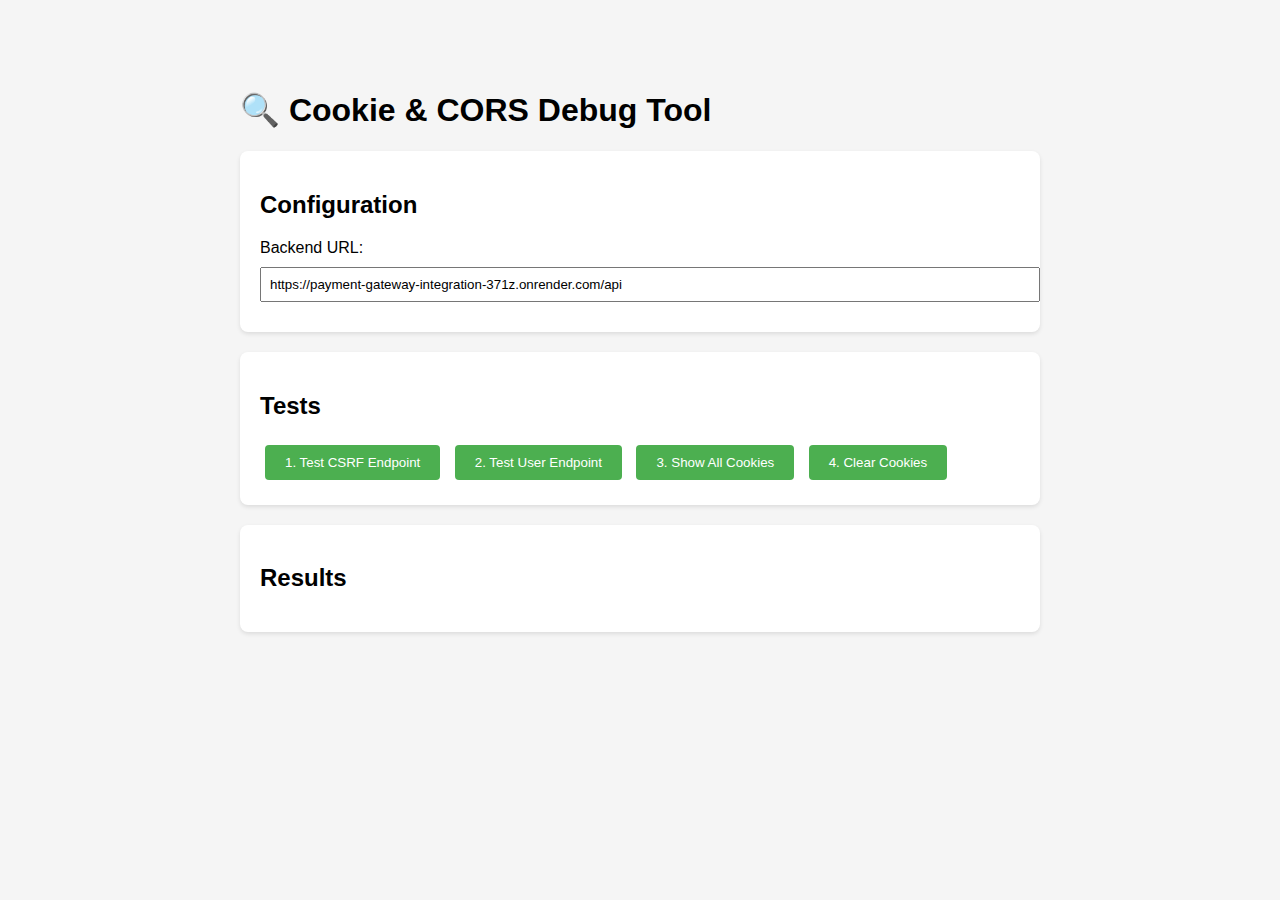
<file: frontend/debug-cookies.html>
<!DOCTYPE html>
<html lang="en">
<head>
    <meta charset="UTF-8">
    <meta name="viewport" content="width=device-width, initial-scale=1.0">
    <title>Cookie & CORS Debug Tool</title>
    <style>
        body {
            font-family: Arial, sans-serif;
            max-width: 800px;
            margin: 50px auto;
            padding: 20px;
            background: #f5f5f5;
        }
        .section {
            background: white;
            padding: 20px;
            margin: 20px 0;
            border-radius: 8px;
            box-shadow: 0 2px 4px rgba(0,0,0,0.1);
        }
        button {
            background: #4CAF50;
            color: white;
            padding: 10px 20px;
            border: none;
            border-radius: 4px;
            cursor: pointer;
            margin: 5px;
        }
        button:hover {
            background: #45a049;
        }
        .error {
            color: #d32f2f;
        }
        .success {
            color: #388e3c;
        }
        pre {
            background: #f5f5f5;
            padding: 10px;
            border-radius: 4px;
            overflow-x: auto;
        }
    </style>
</head>
<body>
    <h1>🔍 Cookie & CORS Debug Tool</h1>
    
    <div class="section">
        <h2>Configuration</h2>
        <label>Backend URL:</label>
        <input type="text" id="backendUrl" value="https://payment-gateway-integration-371z.onrender.com/api" style="width: 100%; padding: 8px; margin: 10px 0;">
    </div>

    <div class="section">
        <h2>Tests</h2>
        <button onclick="testCSRF()">1. Test CSRF Endpoint</button>
        <button onclick="testUser()">2. Test User Endpoint</button>
        <button onclick="showCookies()">3. Show All Cookies</button>
        <button onclick="clearCookies()">4. Clear Cookies</button>
    </div>

    <div class="section">
        <h2>Results</h2>
        <div id="results"></div>
    </div>

    <script>
        function log(message, type = 'info') {
            const results = document.getElementById('results');
            const className = type === 'error' ? 'error' : type === 'success' ? 'success' : '';
            results.innerHTML += `<div class="${className}">${message}</div>`;
        }

        function clearResults() {
            document.getElementById('results').innerHTML = '';
        }

        async function testCSRF() {
            clearResults();
            const backendUrl = document.getElementById('backendUrl').value;
            
            log('🔄 Testing CSRF endpoint...');
            
            try {
                const response = await fetch(`${backendUrl}/csrf/`, {
                    method: 'GET',
                    credentials: 'include',
                    headers: {
                        'Accept': 'application/json',
                        'Content-Type': 'application/json'
                    }
                });

                log(`Status: ${response.status} ${response.statusText}`, response.ok ? 'success' : 'error');
                
                const data = await response.json();
                log(`Response: <pre>${JSON.stringify(data, null, 2)}</pre>`);
                
                // Check cookies
                const cookies = document.cookie;
                log(`Cookies after request: ${cookies || 'No cookies found'}`);
                
                if (response.ok) {
                    log('✅ CSRF endpoint working!', 'success');
                } else {
                    log('❌ CSRF endpoint failed', 'error');
                }
            } catch (error) {
                log(`❌ Error: ${error.message}`, 'error');
            }
        }

        async function testUser() {
            clearResults();
            const backendUrl = document.getElementById('backendUrl').value;
            
            log('🔄 Testing user endpoint...');
            
            // Get CSRF token from cookies
            const csrfToken = getCookie('csrftoken');
            log(`CSRF Token: ${csrfToken || 'Not found'}`);
            
            try {
                const headers = {
                    'Accept': 'application/json',
                    'Content-Type': 'application/json'
                };
                
                if (csrfToken) {
                    headers['X-CSRFToken'] = csrfToken;
                }
                
                const response = await fetch(`${backendUrl}/auth/user/`, {
                    method: 'GET',
                    credentials: 'include',
                    headers: headers
                });

                log(`Status: ${response.status} ${response.statusText}`, response.ok ? 'success' : 'error');
                
                const data = await response.json();
                log(`Response: <pre>${JSON.stringify(data, null, 2)}</pre>`);
                
                if (response.status === 401) {
                    log('ℹ️ Not authenticated (expected if not logged in)', 'info');
                } else if (response.ok) {
                    log('✅ User endpoint working!', 'success');
                } else if (response.status === 403) {
                    log('❌ 403 Forbidden - CORS or CSRF issue', 'error');
                }
            } catch (error) {
                log(`❌ Error: ${error.message}`, 'error');
            }
        }

        function showCookies() {
            clearResults();
            log('🍪 Current Cookies:');
            
            const cookies = document.cookie.split(';');
            if (cookies.length === 0 || (cookies.length === 1 && cookies[0] === '')) {
                log('No cookies found', 'error');
            } else {
                cookies.forEach(cookie => {
                    log(`  ${cookie.trim()}`);
                });
            }
            
            log('\n📋 Cookie Details:');
            log(`Total cookies: ${cookies.length}`);
            log(`Has csrftoken: ${getCookie('csrftoken') ? '✅' : '❌'}`);
            log(`Has sessionid: ${getCookie('sessionid') ? '✅' : '❌'}`);
        }

        function clearCookies() {
            clearResults();
            const cookies = document.cookie.split(';');
            
            cookies.forEach(cookie => {
                const name = cookie.split('=')[0].trim();
                document.cookie = `${name}=; expires=Thu, 01 Jan 1970 00:00:00 UTC; path=/;`;
            });
            
            log('🗑️ Cookies cleared!', 'success');
            log('Note: Some cookies may not be clearable from JavaScript due to HttpOnly flag');
        }

        function getCookie(name) {
            const cookies = document.cookie.split(';');
            for (let cookie of cookies) {
                const [key, value] = cookie.trim().split('=');
                if (key === name) return value;
            }
            return null;
        }
    </script>
</body>
</html>
</file>
